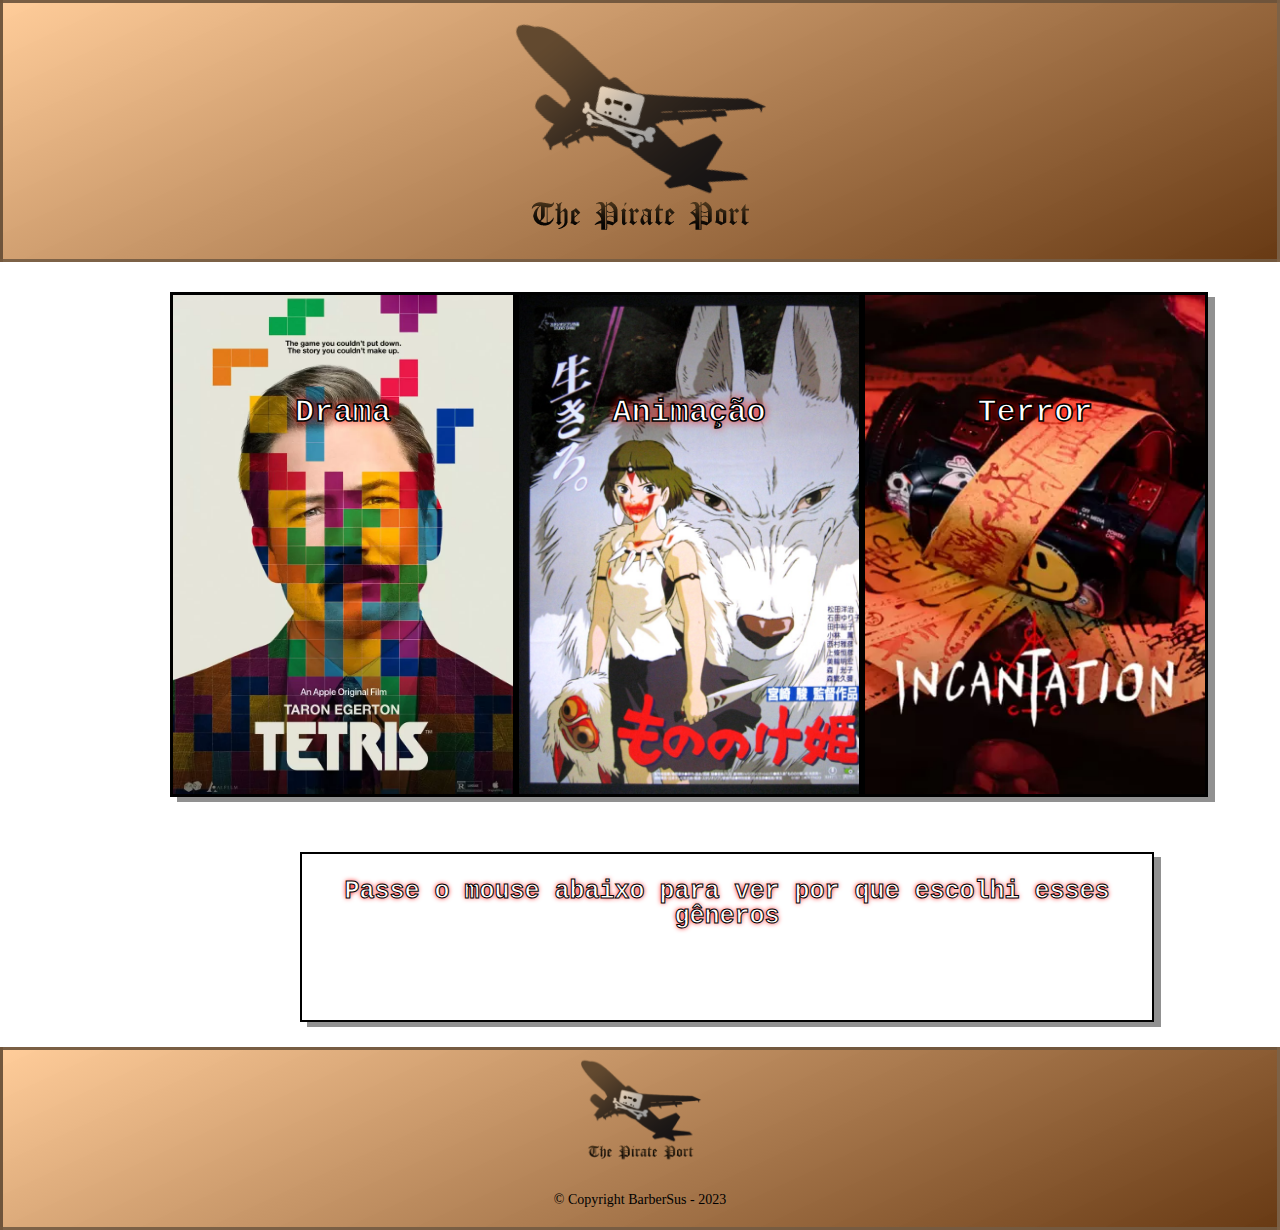
<file: index.html>
<!DOCTYPE html>
<html lang="pt-br">

        <head>
        
            <link rel="shortcurt icon" href="Img/The Pirate Port.png">
                <meta charset="utf-8">
                    <meta name="viewport" content="width=device-width, initial-escale=1.0">
                    <title>PiratePort</title>
                <link rel="stylesheet" href="css/reset.css">
            <link rel="stylesheet" href="css/style.css">
            
        </head>

    <body>

        <header id="home">

            <div class="centralbox">
                    <h1>
                        <center><div class="logo" alt="nosso logo"
                            onclick="location.href='index.html';" style="cursor: pointer;">
                            <div class="animation"></div>
                    </div></center>
                    </h1>
            </div>

        </header>

        <main>

            <ul class="genre">
                <li id="gendrama"
                onclick="location.href='index-drama.html';" style="cursor: pointer;">
                    <h1>Drama</h1>
                    <img src="img/Tetris.jpg" class="cover">
                </li>

                <li id="genanim"
                onclick="location.href='index-anim.html';" style="cursor: pointer;">
                    <h1>Animação</h1>
                    <img src="img/Mononoke.jpg" class="cover">
                </li>

                <li id="genhorror"
                onclick="location.href='index-horror.html';" style="cursor: pointer;">
                    <h1>Terror</h1>
                    <img src="img/incantation.jpg" class="cover">
                </li>
            </ul>
            
        </main>
        <center>
        <div class="descbox">

        <h1 id="desc">Passe o mouse abaixo para ver por que escolhi esses gêneros</h1>
            <p class="desc">Meus três gêneros favoritos são Drama, Animação e Terror, por motivos de filmes de drama serem relativamente bons em relação à roteiro e etc.
                Eu adoro animações desde a infância e filmes de terror eu gosto de assistir por que, eu gosto do sentimento de suspense gerado pela atmosfera.
            </p>

        </div>
        </center>

        <footer id="home">
                <center>
                    <div class="img"></div>
                </center>
            <p class="copy">&copy; Copyright BarberSus - 2023</p>
        </footer>

    </body>

</html>

<!-- dev_gueijo
    ver_1.75.0523-->
</file>
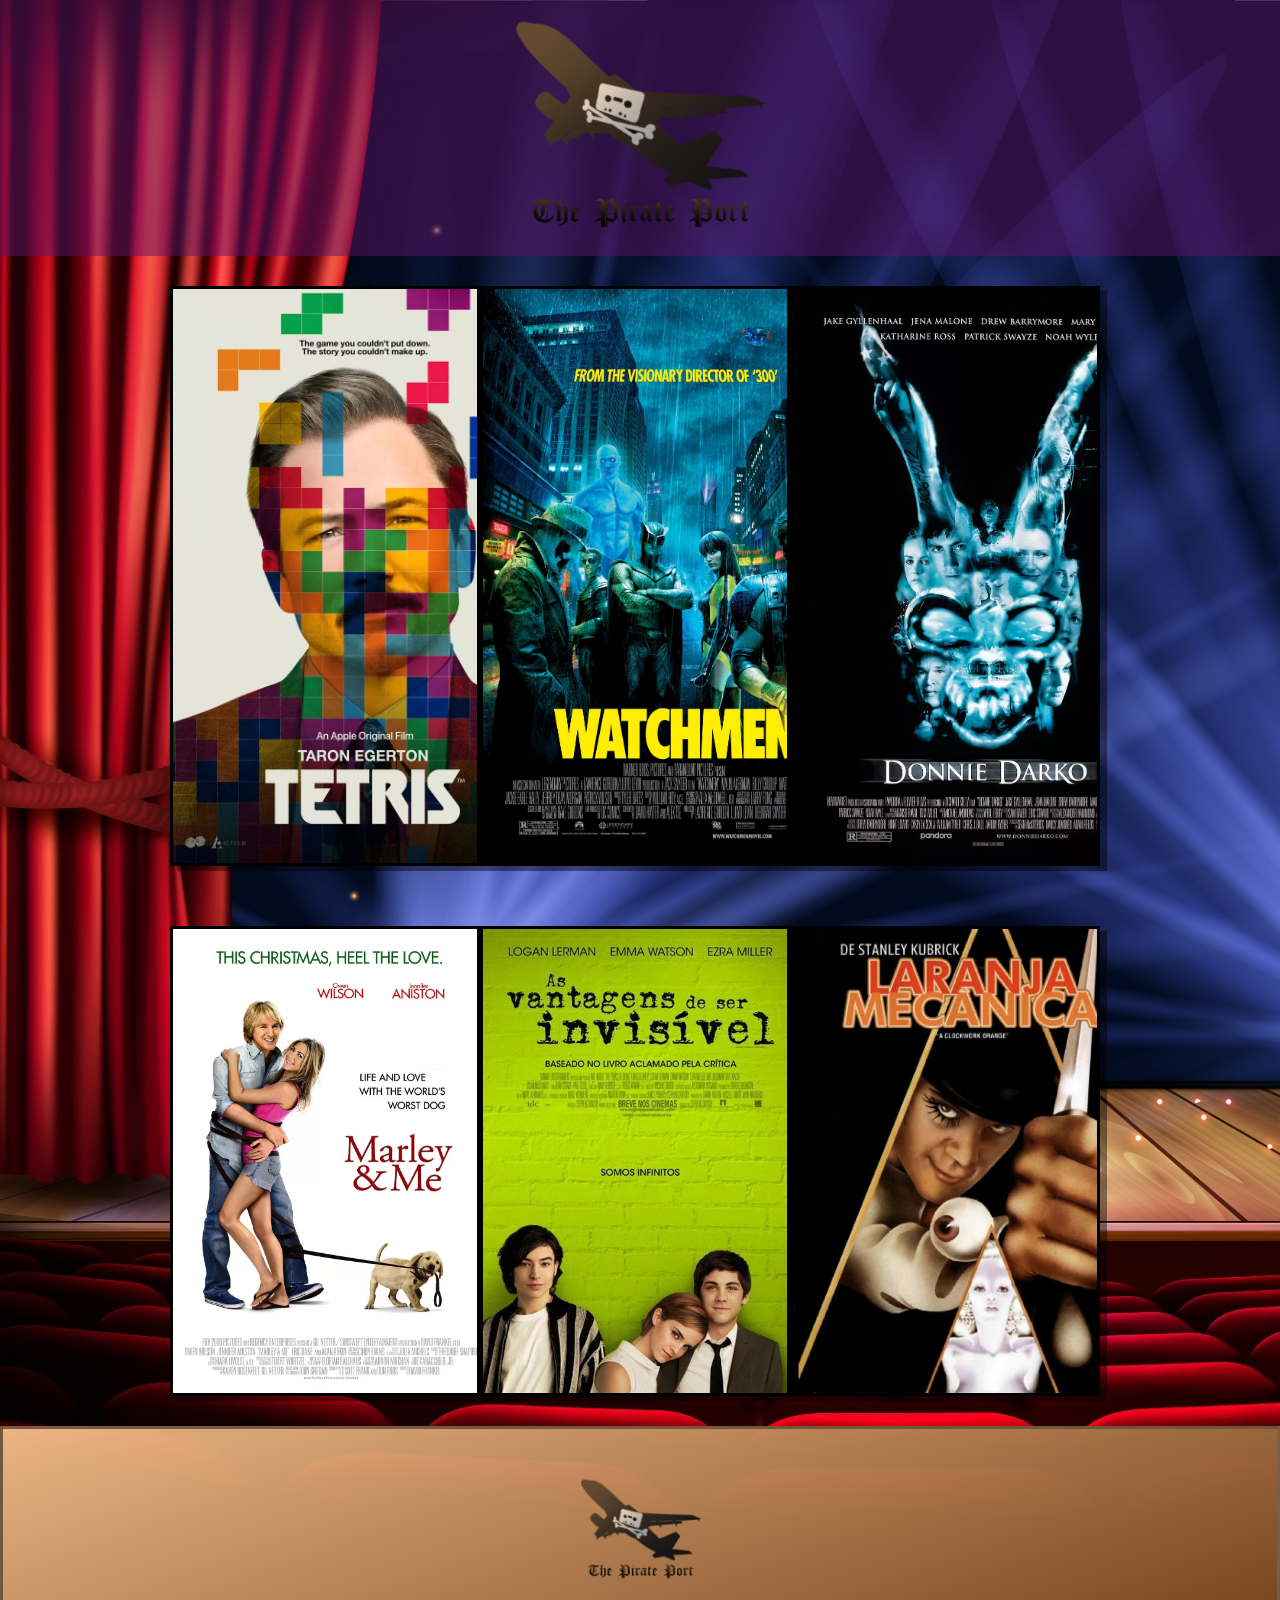
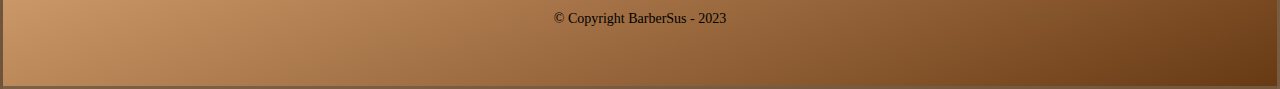
<file: index-drama.html>
<!DOCTYPE html>
<html lang="pt-br">

        <head>
        
            <link rel="shortcurt icon" href="Img/The Pirate Port.png">
                <meta charset="utf-8">
                    <meta name="viewport" content="width=device-width, initial-escale=1.0">
                    <title>PiratePort</title>
                <link rel="stylesheet" href="css/reset.css">
            <link rel="stylesheet" href="css/style.css">
            
        </head>

    <body class="drama">

        <header id="drama">

            <div class="centralbox">
                <h1>
                    <center><div class="logo" alt="nosso logo"
                        onclick="location.href='index.html';" style="cursor: pointer;">
                        <div class="animation"></div>
                </div></center>
                </h1>
            </div>

        </header>

        <main>

            <ul class="genre">
                <li id="tetris"
                onclick="location.href='https://tv.apple.com/br/movie/tetris/umc.cmc.4evmgcam356pzgxs2l7a18d7b';" style="cursor: pointer;">
                    <h2>Baseado na história real do vendedor ameriacano de vídeo games,
                        Henk Roger e sua descoberta do Tetris, em 1988.
                        Qundo ele se propõe a levar o jogo para o mundo e se depara com uma perigosa teia de mentiras e corrupção por trás da Cortina de Ferro.
                    </h2>
                </li>

                <li id="watchmen"
                onclick="location.href='https://www1.thepiratebay3.to/torrent/39601905/Watchmen_(2009)_1080p_BluRay_x264_Full_553MB';" style="cursor: pointer;">
                    <h2>Quando um de seus antigos colegas é assassinado, 
                        o vigilante mascarado Rorschach descobre um plano para matar e desacreditar todos os super-heróis do passado e do presente. 
                        À medida que ele se reconecta com sua antiga legião de combate ao crime, 
                        um grupo desorganizado de super-heróis aposentados, 
                        dentre os quais somente um possui verdadeiros poderes, 
                        Rorschach vislumbra uma ampla e perturbadora conspiração que está ligada ao passado deles e a catastróficas consequências para o futuro.
                    </h2>
                </li>

                <li id="darko"
                onclick="location.href='https://www.primevideo.com/detail/Donnie-Darko/0KN5QDLQRUJ4QB6M3KRCDFA7EQ';" style="cursor: pointer;">
                    <h2>Donnie é um jovem excêntrico que despreza a grande maioria de seus colegas de escola. 
                        Ele tem visões, em especial de Frank, um coelho gigante que só ele consegue ver e que o encoraja a fazer brincadeiras humilhantes com quem o cerca. 
                        Um dia, uma de suas visões o atrai para fora de casa e lhe diz que o mundo acabará dentro de um mês. Donnie inicialmente não acredita, mas, momentos depois, 
                        a turbina de um avião cai em sua casa e ele começa a se perguntar qual é o fundo de verdade dessa previsão.
                    </h2>
                </li>
            </ul>
            
        </main>

        <main>

            <ul class="genre">
                <li id="marley"
                onclick="location.href='https://www.primevideo.com/dp/amzn1.dv.gti.3a69dfc9-081e-4a3c-97a1-08c5fb6f4dd9?autoplay=0&ref_=atv_cf_strg_wb';" style="cursor: pointer;">
                    <h2>Os recém-casados John e Jenny Grogan se mudam de Michigan para a Flórida, onde eles compram sua primeira casa e encontram trabalhos em competitivos jornais. 
                        Mais tarde, o casal adota Marley, um adorável filhote de labrador amarelo. Marley cresce rapidamente e se torna bastante travesso. 
                        Ainda assim, mesmo enquanto ele está destruindo a mobília e não obedece, ele sempre consegue alegrar John, Jenny e sua crescente família.
                    </h2>
                </li>

                <li id="invisível"
                onclick="location.href='https://www.netflix.com/br/title/70243461?source=35';"style="cursor: pointer;">
                    <h2>Um jovem tímido se esconde em seu próprio mundo até conhecer dois irmãos que o ajudam a viver novas experiências. 
                        Embora esteja feliz nessa nova fase, ele não esquece as tristezas do passado, que têm origem em uma chocante revelação.
                    </h2>
                </li>

                <li id="laranja"
                onclick="location.href='https://play.hbomax.com/page/urn:hbo:page:GYDbZxAw93SuQKAEAAAAD:type:feature?source=googleHBOMAX&action=play';" style="cursor: pointer;">
                    <h2>O jovem Alex passa as noites com uma gangue de amigos briguentos. 
                        Depois que é preso, se submete a uma técnica de modificação de comportamento para poder ganhar sua liberdade.
                    </h2>
                </li>
            </ul>
            
        </main>

        <footer>
            <center>
                <div class="img"></div>
            </center>
            <p class="copy">&copy; Copyright BarberSus - 2023</p>
        </footer>

    </body>

</html>

<!-- dev_gueijo
    ver_1.75.0523-->
</file>
<file: css/style.css>
#home {

    background: linear-gradient(-25deg, rgb(104, 58, 20), rgba(255, 199, 143, 0.905));
    border: 3px rgba(112, 87, 63, 0.905);
    border-style: solid;
    padding: 0px 0px;
}

body::-webkit-scrollbar {

    display: none;

}

#drama {

    background: rgba(91, 20, 104, 0.496);
    border: 3px rgba(91, 20, 104, 0.496);
    padding: 0px 0px;
}

#drama .copy {

    color: white;

}

#anim{

    background: linear-gradient(150deg, #ffffff5c, #00000048);
    border: none;
    padding: 0px 0px;
}


#horror{

    background: linear-gradient(150deg, darkred, black);
    border: none;
    padding: 0px 0px;
}

#horror .copy {

    color: white;

}

.animation {
    animation: animate 2s linear;
}

@keyframes animate {

    0% {
        background-image: url(../img/animate1.png);
        background-size: 100%;
        background-position: center;
        position: absolute;
        right: 0px;
        width: 1920px;
        height: 1080px;
        opacity: 1;
        z-index: 2;
    }

    10% {
        background-image: url(../img/animate2.png);
        background-size: 100%;
        background-position: center;
        position: absolute;
        right: 0px;
        width: 1920px;
        height: 1080px;
        opacity: 1;
        z-index: 2;
    }

    80% {
        background-image: url(../img/animate2.png);
        background-size: 150%;
        background-position: center;
        position: absolute;
        right: 0px;
        width: 1920px;
        height: 1080px;
        opacity: 1;
        z-index: 2;
    }
    99% {
        background-image: url(../img/animate2.png);
        background-size: 175%;
        background-position: center;
        position: absolute;
        right: 0px;
        width: 0px;
        height: 1080px;
        opacity: 0;
        z-index: -1;
    }

    100%{
        background-image: url(../img/animate2.png);
        background-size: 0%;
        background-position: center;
        position: absolute;
        right: 0px;
        width: 0px;
        height: 0px;

    }
    
}

.centralbox {

    position: center;
    width: 940px;
    margin: 0 auto;
}

.logo {

    background-image: url(../img/The\ Pirate\ Port.png);
    background-repeat: no-repeat;
    background-size: 100%;
    width: 256px;
    height: 256px;

}

#desc {

    text-align: center;
    font-size: 25px;
    font-weight: bold;
    font-family: 'Courier New', Courier, monospace;
    color: #fff;
    -webkit-text-stroke: 1px #000;
    text-shadow: 0px 0px 5px red;
    opacity: 1;

}

.desc {

    text-align: center;
    font-size: 8px;
    font-weight: bold;
    font-family: 'Courier New', Courier, monospace;
    padding: 25px 0px;
    color: #fff;
    -webkit-text-stroke: 1px #000;
    text-shadow: 0px 0px 5px red;
    opacity: 0;

}

.desc:hover {

    font-size: 22px;
    opacity: 1;
    transition: .5s ease-in;

}

.descbox {

    background-color: #fff;
    background-size: 100%;
    border: 2px;
    border-style: solid;
    margin: 25px 300px;
    padding: 25px;
    width: 800px;
    box-shadow: 7px 5px #0000006e;
}

/* MAIN */

main {

    width: 940px;
    margin: 0 auto;;
}

img {

    opacity: 0;

}

.genre h1 {

    color: #fff;
    font-size: 32px;
    font-weight: bold;
    font-family: 'Courier New', Courier, monospace, Haettenschweiler, 'Arial Narrow Bold', sans-serif;
    -webkit-text-stroke: 1.5px #000;
    text-shadow: 0px 0px 8px red;
    margin: 90px 0px 0px 0px;
}

.genre h1:hover {

    color: crimson;
}

#gendrama {

    background-image: url(../img/Tetris.jpg);
    background-size: cover;
    height: 300px;
    width: 310px;
}

#genanim {

    background-image: url(../img/Mononoke.jpg);
    background-size: cover;
    height: 300px;
    width: 310px;
}

#genhorror {

    background-image: url(../img/incantation.jpg);
    background-size: cover;
    height: 300px;
    width: 310px;
}

.drama {

    background-image: url(../img/drama.jpg);
    background-size: cover;
    background-repeat: no-repeat;
    background-color: #000000;
}

.anim {

    background-image: url(../img/animacao.jpg);
    background-size: cover;
    background-repeat: no-repeat;
    background-color: #000000;
}

.terror {

    background-image: url(../img/terror.jpg);
    background-size: cover;
    background-repeat: no-repeat;
    background-color: #000000;
}

.genre {

    width: 940px;
    margin: 0 auto;
    padding: 30px 0;

}

.genre a {

    text-decoration: none;
}

.genre li {

    display: table-cell;
    text-align: center;
    width: 37%;
    vertical-align: top;
    margin: 0 1.5%;
    padding: 12px 20px;
    box-sizing: border-box;
    border: 3px #000000;
    border-style: solid;
    background-color: rgb(231, 231, 231);
    box-shadow: 7px 5px #0000006e;

}

.genre li:hover {

    box-shadow: 7px 15px #0000006e;
    transition: .15s ease-in;
}

.genre li:active {

    border-color: coral;
    color: coral;
}

.genre h2 {

    font-size: 22px;
    font-weight: bold;
    color: white;
    opacity: 0;
    font-family: 'Gill Sans', 'Gill Sans MT', Calibri, 'Trebuchet MS', sans-serif;
    -webkit-text-stroke: 1px #000000;

}

#tetris {

    background-image: url(../img/Tetris.jpg);
    background-size: cover;
    height: 300px;
    width: 310px;
}

#tetris:hover{

    background-image: url(../img/tetris-bg.gif);
    background-size: 175%;
    background-position: 45%;
    transition: 0.5s ease;
    
}

#tetris:hover h2 {

    
    opacity: 1;
    transition: 0.5s ease;
}

#watchmen {

    background-image: url(../img/watchmen.jpg);
    background-size: cover;
    height: 300px;
    width: 310px;
}

#watchmen:hover{

    background-image: url(../img/watchmen-bg.gif);
    background-size: 175%;
    background-position: 45%;
    transition: 0.5s ease;
    
}

#watchmen:hover h2 {

    
    opacity: 1;
}

#darko {

    background-image: url(../img/darko.jpg);
    background-size: cover;
    height: 300px;
    width: 310px;
}

#darko:hover{

    background-image: url(../img/darko-bg.gif);
    background-size: 275%;
    background-position: 45%;
    transition: 0.5s ease;
    
}

#darko:hover h2 {

    
    opacity: 1;
}

#marley {

    background-image: url(../img/marley.jpg);
    background-size: cover;
    height: 300px;
    width: 310px;
}

#marley:hover{

    background-image: url(../img/marley-bg.gif);
    background-size: 275%;
    background-position: 25%;
    transition: 0.5s ease;
    
}

#marley:hover h2 {

    
    opacity: 1;
}

#invisível {

    background-image: url(../img/invisível.jpg);
    background-size: cover;
    height: 300px;
    width: 310px;
}

#invisível:hover{

    background-image: url(../img/invisível-bg.gif);
    background-size: 275%;
    background-position: 45%;
    transition: 0.5s ease;
    
}

#invisível:hover h2 {

    
    opacity: 1;
}

#laranja {

    background-image: url(../img/laranja.jpg);
    background-size: cover;
    height: 300px;
    width: 310px;
}

#laranja:hover{

    background-image: url(../img/laranja-bg.gif);
    background-size: 225%;
    background-position: 75%;
    transition: 0.5s ease;
    
}

#laranja:hover h2 {

    
    opacity: 1;
}

#mononoke {

    background-image: url(../img/mononoke.jpg);
    background-size: 115%;
    background-position: center;
    height: 300px;
    width: 310px;
}

#mononoke:hover{

    background-image: url(../img/mononoke-bg.gif);
    background-size: 225%;
    background-position: 45%;
    transition: 0.5s ease;
    
}

#mononoke:hover h2 {

    
    opacity: 1;
    transition: 0.5s ease;
}

#rango {

    background-image: url(../img/rango.jpg);
    background-size: 115%;
    background-position: center;
    height: 300px;
    width: 310px;
}

#rango:hover{

    background-image: url(../img/rango-bg.gif);
    background-size: 225%;
    background-position: 45%;
    transition: 0.5s ease;
    
}

#rango:hover h2 {

    
    opacity: 1;
    transition: 0.5s ease;
}

#carretas {

    background-image: url(../img/carretas.jpg);
    background-size: 115%;
    background-position: center;
    height: 300px;
    width: 310px;
}

#carretas:hover{

    background-image: url(../img/carretas-bg.gif);
    background-size: 375%;
    background-position: 45%;
    transition: 0.5s ease;
    
}

#carretas:hover h2 {

    
    opacity: 1;
    transition: 0.5s ease;
}

#akira {

    background-image: url(../img/akira.jpg);
    background-size: 115%;
    background-position: center;
    height: 300px;
    width: 310px;
}

#akira:hover{

    background-image: url(../img/akira-bg.gif);
    background-size: 255.5%;
    background-position: 45%;
    transition: 0.5s ease;
    
}

#akira:hover h2 {

    
    opacity: 1;
    transition: 0.5s ease;
}

#klaus {

    background-image: url(../img/klaus.jpg);
    background-size: 115%;
    background-position: center;
    height: 300px;
    width: 310px;
}

#klaus:hover{

    background-image: url(../img/klaus-bg.gif);
    background-size: 255%;
    background-position: 35%;
    transition: 0.5s ease;
    
}

#klaus:hover h2 {

    
    opacity: 1;
    transition: 0.5s ease;
}

#coraline {

    background-image: url(../img/coraline.jpg);
    background-size: 115%;
    background-position: center;
    height: 300px;
    width: 310px;
}

#coraline:hover{

    background-image: url(../img/coraline-bg.gif);
    background-size: 200%;
    background-position: center;
    transition: 0.5s ease;
    
}

#coraline:hover h2 {

    
    opacity: 1;
    transition: 0.5s ease;
}

#incantation {

    background-image: url(../img/incantation.jpg);
    background-size: 115%;
    background-position: center;
    height: 300px;
    width: 310px;
}

#incantation:hover{

    background-image: url(../img/incantation-bg.gif);
    background-size: 200%;
    background-position: center;
    transition: 0.5s ease;
    
}

#incantation:hover h2 {

    color: rgb(255, 0, 0);
    -webkit-text-stroke: 0.75px black;
    text-shadow: 72px crimson;
    opacity: 1;
    transition: 0.5s ease;
}

#psycho {

    background-image: url(../img/psycho.jpg);
    background-size: 130%;
    background-position: center;
    height: 300px;
    width: 310px;
}

#psycho:hover{

    background-image: url(../img/psycho-bg.gif);
    background-size: 275%;
    background-position: center;
    transition: 0.5s ease;
    
}

#psycho:hover h2 {

    
    opacity: 1;
    transition: 0.5s ease;
}

#alien {

    background-image: url(../img/alien.jpg);
    background-size: 100%;
    background-position: center;
    height: 300px;
    width: 310px;
}

#alien:hover{

    background-image: url(../img/alien-bg.gif);
    background-size: 200%;
    background-position: center;
    transition: 0.5s ease;
    
}

#alien:hover h2 {

    
    opacity: 1;
    transition: 0.5s ease;
}

#thing {

    background-image: url(../img/thing.jpg);
    background-size: 105%;
    background-position: center;
    height: 300px;
    width: 310px;
}

#thing:hover{

    background-image: url(../img/thing-bg.gif);
    background-size: 350%;
    background-position: center;
    transition: 0.5s ease;
    
}

#thing:hover h2 {

    
    opacity: 1;
    transition: 0.5s ease;
}

#exorcista {

    background-image: url(../img/exorcista.jpg);
    background-size: 105%;
    background-position: center;
    height: 300px;
    width: 310px;
}

#exorcista:hover{

    background-image: url(../img/exorcista-bg.gif);
    background-size: 275%;
    background-position: 12%;
    transition: 0.5s ease;
    
}

#exorcista:hover h2 {

    
    opacity: 1;
    transition: 0.5s ease;
}

#insidious {

    background-image: url(../img/insidious.jpg);
    background-size: 115%;
    background-position: center;
    height: 300px;
    width: 310px;
}

#insidious:hover{

    background-image: url(../img/insidious-bg.gif);
    background-size: 350%;
    background-position: 30%;
    transition: 0.5s ease;
    
}

#insidious:hover h2 {

    
    opacity: 1;
    transition: 0.5s ease;
}

.cover {

    z-index: 0;
    background-position: center;
    margin: 20px 0px;
    width: 300px;
    height: 310px;

}



/* FOOTER */

footer {
    
    text-align: center;
    background: linear-gradient(-20deg, rgb(104, 58, 20), rgba(255, 199, 143, 0.905));
    border: 3px rgba(112, 87, 63, 0.905);
    border-style: solid;
    padding: 40px 0;

}

.copy {
    
    color: #000000;
    font-size: 14px;
    margin: 20px 0;

}

.img {

    background-image: url(../img/The\ Pirate\ Port.png);
    height: 123px;
    width: 123px;
    background-size: 100%;
    
}
</file>
